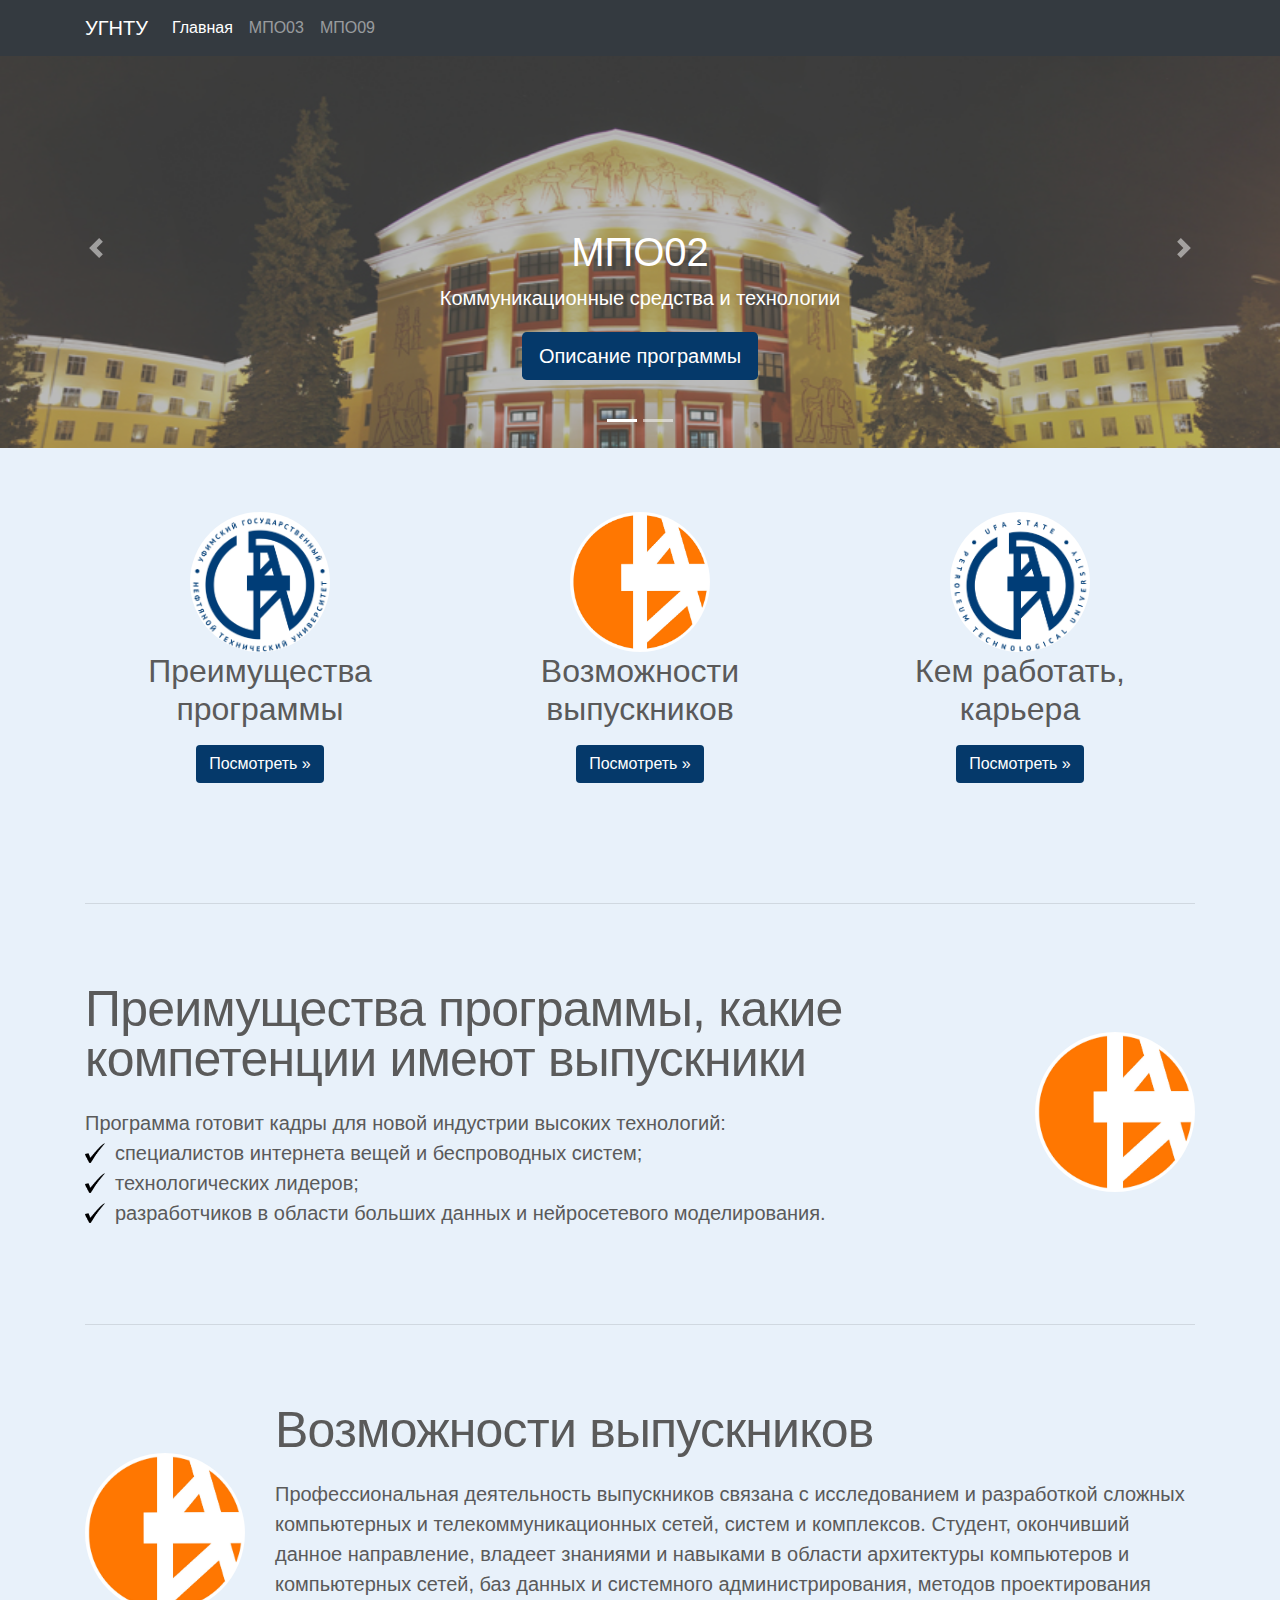
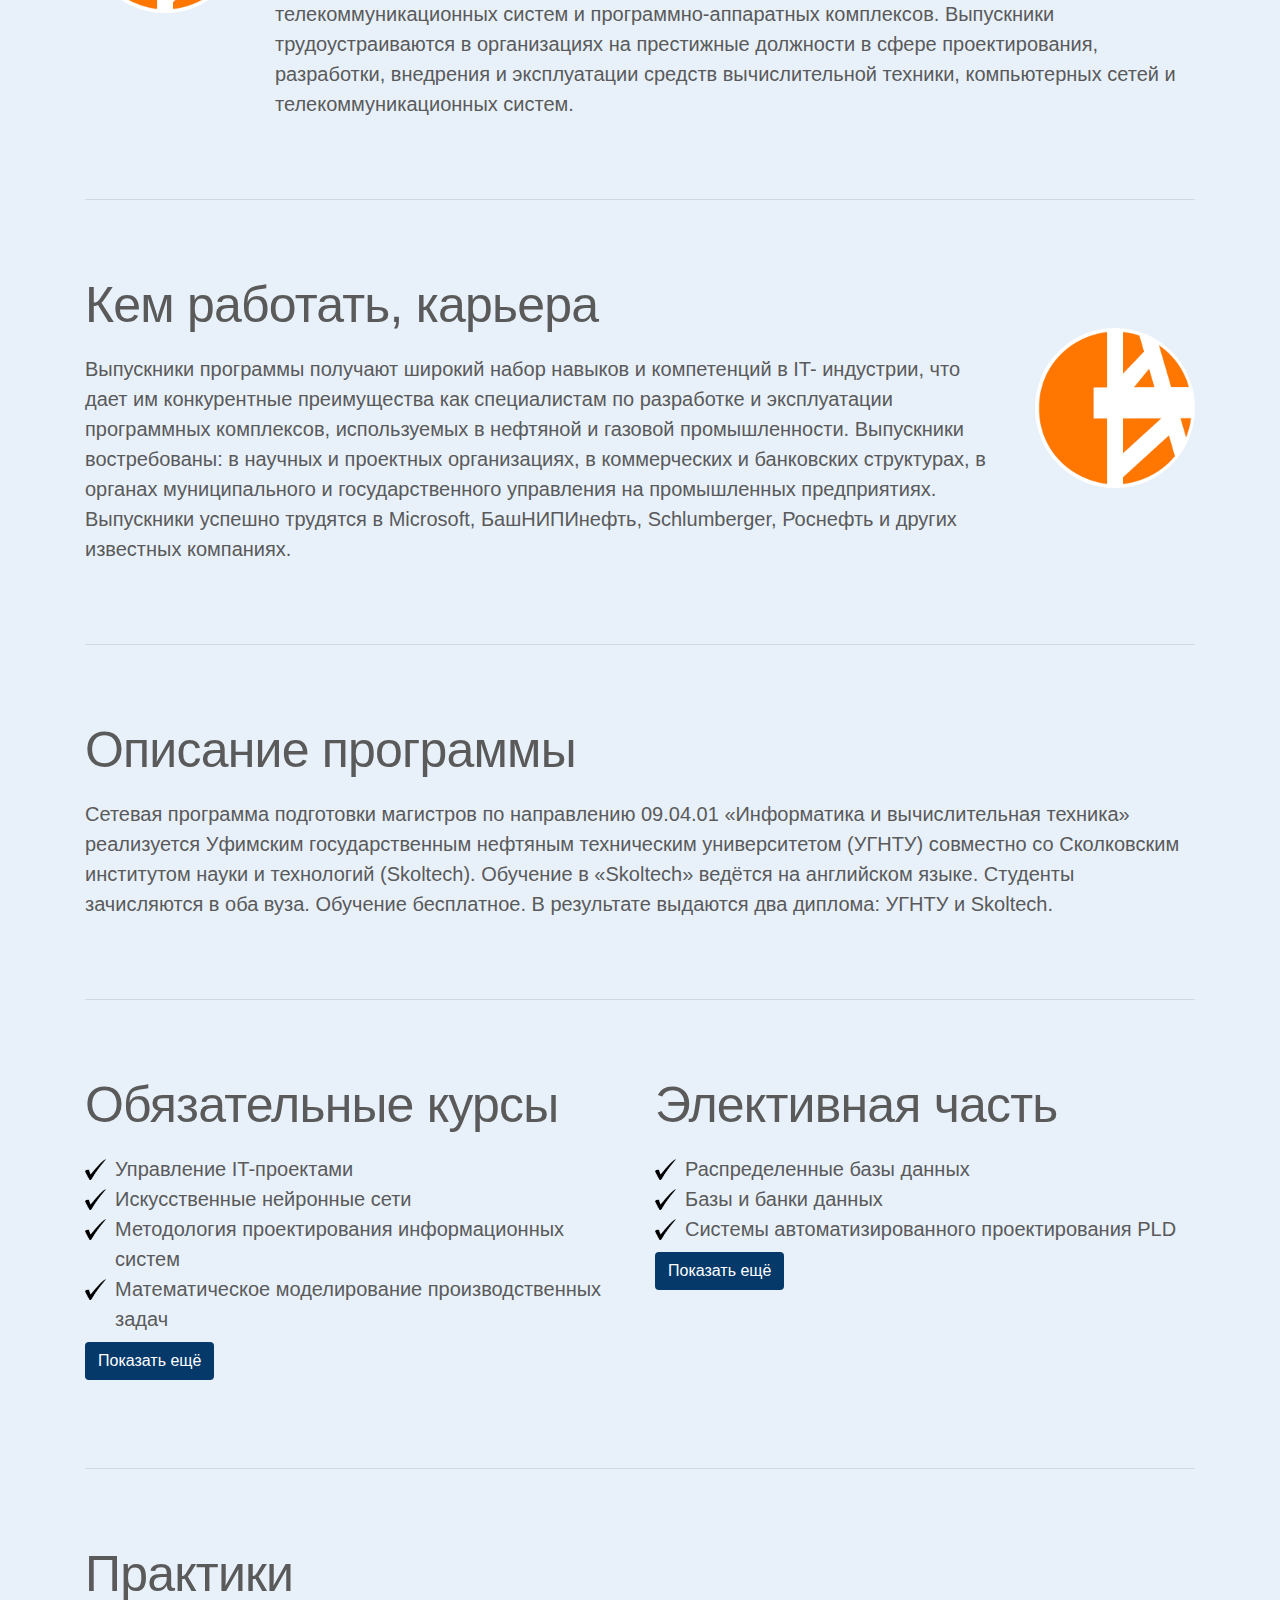
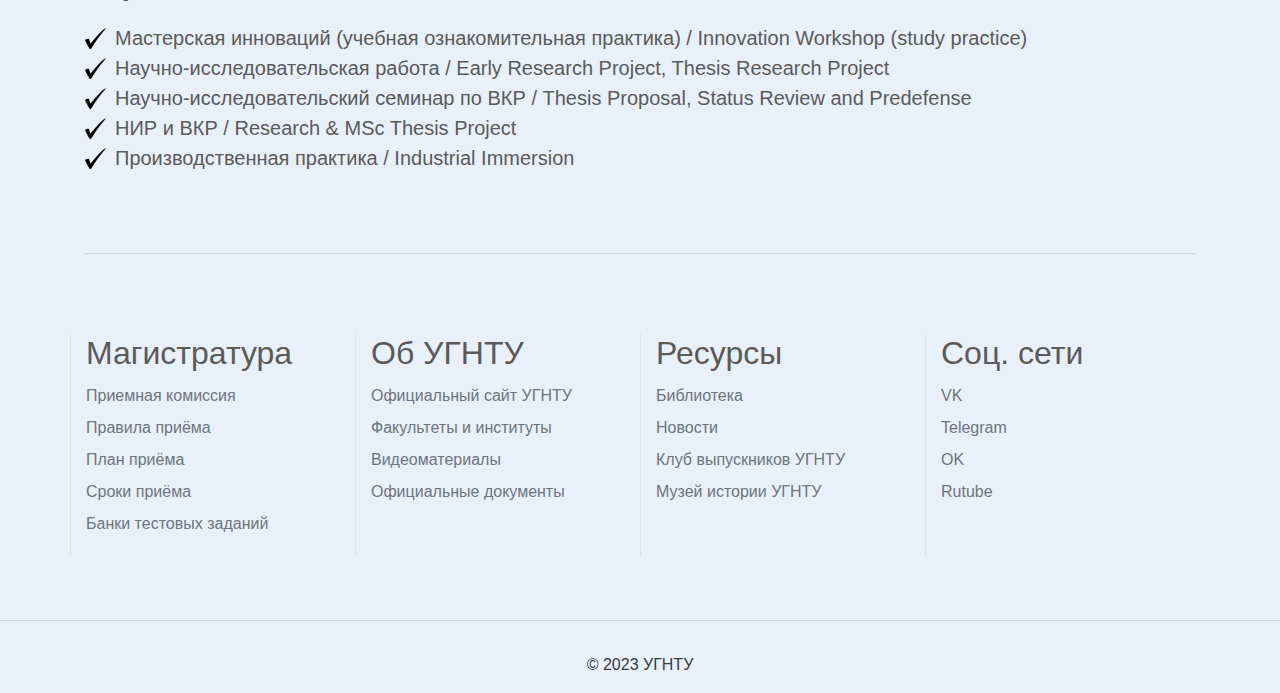
<file: MPO02.html>
<!doctype html>
<html lang="en">
  <head>
    <meta charset="utf-8">
    <meta name="viewport" content="width=device-width, initial-scale=1, shrink-to-fit=no">
    <meta name="description" content="">
    <meta name="author" content="">
    <link rel="icon" href="/docs/4.0/assets/img/favicons/favicon.ico">

    <title>МПО02</title>

    <!-- Bootstrap core CSS -->
    <link href="styles/bootstrap.min.css" rel="stylesheet">

    <!-- Custom styles for this template -->
    <link href="styles/style.css" rel="stylesheet">
  </head>
  <body>

    <header>
      <nav class="navbar navbar-expand-md navbar-dark fixed-top bg-dark">
        <div class="container">
        <a class="navbar-brand" href="https://rusoil.net/">УГНТУ</a>
        <button class="navbar-toggler" type="button" data-toggle="collapse" data-target="#navbarCollapse" aria-controls="navbarCollapse" aria-expanded="false" aria-label="Toggle navigation">
          <span class="navbar-toggler-icon"></span>
        </button>
        <div class="collapse navbar-collapse" id="navbarCollapse">
          <ul class="navbar-nav mr-auto">
            <li class="nav-item active">
              <a class="nav-link" href="https://old.rusoil.net/page/razrabotka-i-sovershenstvovanie-programmnyh-modeley-iskusstvennogo-intellekta-mpo09">Главная <span class="sr-only">(current)</span></a>
            </li>
            <li class="nav-item">
              <a class="nav-link" href="MPO03.html">МПО03</a>
            </li>
            <li class="nav-item">
              <a class="nav-link" href="MPO09.html">МПО09</a>
            </li>
          </ul>
        </div>
        </div>
      </nav>
    </header>

    <main role="main">
      <div id="myCarousel" class="carousel slide" data-ride="carousel">
        <ol class="carousel-indicators">
          <li data-target="#myCarousel" data-slide-to="0" class="active"></li>
          <li data-target="#myCarousel" data-slide-to="1"></li> 
        </ol>
        <div class="carousel-inner">
          <div class="carousel-item active">
            <img class="first-slide" src="assets/images/usptu.jpg" alt="First slide">
            <div class="container">
              <div class="carousel-caption">
                <h1>МПО02</h1>
                <p>Коммуникационные средства и технологии</p>
                <button id="btn4" class="btn btn-lg btn-main" href="#" role="button">Описание программы</button>
              </div>
            </div>
          </div>
          <div class="carousel-item">
            <img class="second-slide" src="assets/images/slide2.jpg" alt="Second slide">
            <div class="container">
              <div class="carousel-caption">
                <h1>Учебный план МПО02</h1>
                <p>Обязательные курсы, элективная часть и практики</p>
                <button id="btn5" class="btn btn-lg btn-main" href="#" role="button">Посмотреть учебный план</button>
              </div>
            </div>
          </div>
        </div>
        <a class="carousel-control-prev" href="#myCarousel" role="button" data-slide="prev">
          <span class="carousel-control-prev-icon" aria-hidden="true"></span>
          <span class="sr-only">Previous</span>
        </a>
        <a class="carousel-control-next" href="#myCarousel" role="button" data-slide="next">
          <span class="carousel-control-next-icon" aria-hidden="true"></span>
          <span class="sr-only">Next</span>
        </a>
      </div>

      <div class="container marketing">
        <div class="row">
          <div class="col-lg-4">
            <img class="rounded-circle" src="assets/images/logoru.png" alt="logo" width="140" height="140">
            <h2>Преимущества программы
             </h2>
            <p><button id="btn1" class="btn btn-main mt-2" href="#" role="button">Посмотреть &raquo;</button></p>
          </div>
          <div class="col-lg-4">
            <img class="rounded-circle" src="assets/images/logo.jpg" alt="logo" width="140" height="140">
            <h2>Возможности выпускников</h2>
            <button id="btn2" class="btn btn-main mt-2" href="#" role="button">Посмотреть &raquo;</button>
          </div>
          <div class="col-lg-4">
            <img class="rounded-circle" src="assets/images/logoen.png" alt="logo" width="140" height="140">
            <h2>Кем работать, <br>карьера
            </h2>
            <button id="btn3" class="btn btn-main mt-2" href="#" role="button">Посмотреть &raquo;</button>
          </div>
        </div>

        <hr class="featurette-divider">

        <div id="first-block" class="row featurette">
          <div class="col-md-10">
            <h2 class="featurette-heading">Преимущества программы, какие
              компетенции
              имеют
              выпускники 
              <span class="text-muted"></span></h2>
            <p class="lead">Программа готовит кадры для новой индустрии высоких технологий:
              <li class="list-item2"><p class="lead"> специалистов интернета вещей и беспроводных систем;</p></li>
              <li class="list-item2"><p class="lead">технологических лидеров;</p></li>
              <li class="list-item2"><p class="lead">разработчиков в области больших данных и нейросетевого моделирования.</p></li></p>
          </div>
          <div class="col-md-2">
            <img class="img-fluid rounded-circle mx-auto my-5" src="assets/images/logo.jpg" alt="logo">
          </div>
        </div>

        <hr class="featurette-divider">

        <div id="second-block" class="row featurette">
          <div class="col-md-10 order-md-2">
            <h2 class="featurette-heading">Возможности
              выпускников <span class="text-muted"></span></h2>
            <p class="lead">Профессиональная деятельность выпускников связана с исследованием и разработкой
              сложных компьютерных и телекоммуникационных сетей, систем и комплексов.
              Студент, окончивший данное направление, владеет знаниями и навыками в области
              архитектуры компьютеров и компьютерных сетей, баз данных и системного
              администрирования, методов проектирования телекоммуникационных систем и
              программно-аппаратных комплексов. Выпускники трудоустраиваются в организациях
              на престижные должности в сфере проектирования, разработки, внедрения и
              эксплуатации средств вычислительной техники, компьютерных сетей и
              телекоммуникационных систем.</p>
          </div>
          <div class="col-md-2 order-md-1">
            <img class="img-fluid rounded-circle mx-auto my-5" src="assets/images/logo.jpg" alt="logo">
          </div>
        </div>

        <hr class="featurette-divider">

        <div id="third-block" class="row featurette">
          <div class="col-md-10">
            <h2 class="featurette-heading">Кем работать, карьера
               <span class="text-muted"></span></h2>
            <p class="lead">Выпускники программы получают широкий набор навыков и компетенций в IT-
              индустрии, что дает им конкурентные преимущества как специалистам по разработке
              и эксплуатации программных комплексов, используемых в нефтяной и газовой
              промышленности.
              Выпускники востребованы: в научных и проектных организациях, в коммерческих и
              банковских структурах, в органах муниципального и государственного управления на
              промышленных предприятиях.
              Выпускники успешно трудятся в Microsoft, БашНИПИнефть, Schlumberger, Роснефть
              и других известных компаниях.</p>
          </div>
          <div class="col-md-2">
            <img class="img-fluid rounded-circle mx-auto my-5" src="assets/images/logo.jpg" alt="logo">
          </div>
        </div>

        <hr class="featurette-divider">

        <div id="forth-block" class="row featurette">
          <div class="col-md-12">
            <h2 class="featurette-heading">Описание программы
               <span class="text-muted"></span></h2>
            <p class="lead">Сетевая программа подготовки магистров по направлению 09.04.01 «Информатика и
              вычислительная техника» реализуется Уфимским государственным нефтяным
              техническим университетом (УГНТУ) совместно со Сколковским институтом науки и
              технологий (Skoltech).
              Обучение в «Skoltech» ведётся на английском языке. Студенты зачисляются в оба
              вуза. Обучение бесплатное. В результате выдаются два диплома: УГНТУ и Skoltech.</p>
          </div>
        </div>

        <hr class="featurette-divider">

        <div id="fifth-block" class="row featurette">
          <div class="col-md-6 mb-md-0 mb-3">
            <h2 class="featurette-heading">Обязательные курсы
               <span class="text-muted"></span></h2>
                <ul class="lead list">
                  <li class="list-item">Управление IT-проектами</li> 
                  <li class="list-item">Искусственные нейронные сети</li> 
                  <li class="list-item">Методология проектирования информационных систем</li> 
                  <li class="list-item">Математическое моделирование производственных задач</li> 
                </ul>
                <button class="btnList1 mb-2 mt-2 btn btn-main">Показать ещё</button>
                  <ul class="lead list1">
                    <li class="list-item">Автоматизированные системы обработки информации</li> 
                    <li class="list-item">Комплексное обеспечение информационной безопасности
                      автоматизированных систем</li> 
                    <li class="list-item">Иностранный язык делового и профессионального общения</li> 
                    <li class="list-item">Коммуникативные технологии межкультурного взаимодействия и
                      саморазвитие</li> 
                    <li class="list-item">Введение в интернет вещей</li> 
                    <li class="list-item">Введение в системы беспроводной связи</li> 
                    <li class="list-item">Цифровая обработка сигналов</li> 
                    <li class="list-item">Машинное обучение</li> 
                    <li class="list-item">Теория информации и теория кодирования</li> 
                    <li class="list-item">Введение в анализ данных</li> 
                    <li class="list-item">Основы программной инженерии</li> 
                    <li class="list-item">Введение в технологию блокчейн</li> 
                    <li class="list-item">Современные системы беспроводной связи</li> 
                    <li class="list-item">Курсы из модуля «Инновации и предпринимательство»</li> 
                    <li class="list-item">Курсы по выбору из каталога курсов</li> 
                  </ul>
                  <button class="btnList3 mb-2 mt-2 btn btn-main">Скрыть</button>
              </div>
              <div class="col-md-6">
              <h2 class="featurette-heading">Элективная часть
                <span class="text-muted"></span></h2>
                <ul class="lead list"> 
                  <li class="list-item">Распределенные базы данных</li>
                  <li class="list-item">Базы и банки данных</li>
                  <li class="list-item">Системы автоматизированного проектирования PLD</li>
                </ul>
                <button class="btnList2 mb-2 mt-2 btn btn-main">Показать ещё</button>
                <ul class="lead list2">
                  <li class="list-item">Корпоративные геоинформационные системы</li>
                  <li class="list-item">Курсы по выбору из каталога курсов</li>
                  <li class="list-item">Факультатив ISP</li>
                  <li class="list-item">Английский язык для диссертации</li>
                  <li class="list-item">Русский язык как иностранный</li>
                  <li class="list-item">Профилированный иностранный язык</li>
                </ul>
                <button class="btnList4 mb-2 mt-2 btn btn-main">Скрыть</button>
               
              </div>
          </div>
        <hr class="featurette-divider">
        
        <div id="sixth-block" class="row featurette">
          <div class="col-md-12">
            <h2 class="featurette-heading">Практики
              <span class="text-muted"></span></h2>
              <ul class="lead list">
                <li class="list-item">Мастерская инноваций (учебная ознакомительная практика) / Innovation Workshop (study practice)</li> 
                <li class="list-item">Научно-исследовательская работа / Early Research Project, Thesis Research Project</li> 
                <li class="list-item">Научно-исследовательский семинар по ВКР / Thesis Proposal, Status Review and Predefense</li> 
                <li class="list-item">НИР и ВКР / Research &amp; MSc Thesis Project</li> 
                <li class="list-item">Производственная практика / Industrial Immersion</li> 
              </ul>
          </div>
        </div>

        <hr class="featurette-divider">
        <!-- /END THE FEATURETTES -->
      </div><!-- /.container -->

      <footer class="footer-02">
        <div class="container footer-block">
          <div class="row">
          <div class="col-md-3 mb-md-0 mb-4 border-left">
          <h2 class="footer-heading">Магистратура</h2>
          <ul class="list-unstyled">
            <li><a href="http://www.pk.rusoil.net" class="py-1 d-block text-secondary">Приемная комиссия</a></li>
            <li><a href="http://www.pk.rusoil.net/page/pravila-priema-na-programmy-magistratury" class="py-1 d-block text-secondary">Правила приёма</a></li>
            <li><a href="http://www.pk.rusoil.net/page/plan-priema-na-programmy-magistratury" class="py-1 d-block text-secondary">План приёма</a></li>
            <li><a href="http://www.pk.rusoil.net/page/informaciya-o-srokah-provedeniya-priema-1" class="py-1 d-block text-secondary">Сроки приёма</a></li>
            <li><a href="http://www.pk.rusoil.net/page/banki-testovyh-zadaniy-magistratury" class="py-1 d-block text-secondary">Банки тестовых заданий</a></li>
          </ul>
        </div>
        <div class="col-md-3 mb-md-0 mb-4 border-left">
          <h2 class="footer-heading">Об УГНТУ</h2>
          <ul class="list-unstyled">
            <li><a href="http://rusoil.net/" class="py-1 d-block text-secondary">Официальный сайт УГНТУ</a></li>
            <li><a href="http://www.pk.rusoil.net/page/fakultety-i-instituty" class="py-1 d-block text-secondary">Факультеты и институты</a></li>
            <li><a href="http://www.pk.rusoil.net/page/socialnyy-blok" class="py-1 d-block text-secondary">Видеоматериалы</a></li>
            <li><a href="http://www.pk.rusoil.net/page/oficialnye-dokumenty" class="py-1 d-block text-secondary">Официальные документы</a></li>
          </ul>
        </div>
        <div class="col-md-3 mb-md-0 mb-4 border-left">
          <h2 class="footer-heading">Ресурсы</h2>
          <ul class="list-unstyled">
            <li><a href="http://bibl.rusoil.net/jirbis2/" class="py-1 d-block text-secondary">Библиотека</a></li>
            <li><a href="http://www.pk.rusoil.net/news" class="py-1 d-block text-secondary">Новости</a></li>
            <li><a href="http://vipusk.rusoil.net" class="py-1 d-block text-secondary">Клуб выпускников УГНТУ</a></li>
            <li><a href="http://museum.rusoil.net" class="py-1 d-block text-secondary">Музей истории УГНТУ</a></li>
          </ul>
        </div>
        <div class="col-md-3 mb-md-0 mb-4 border-left">
          <h2 class="footer-heading">Соц. сети</h2>
          <ul class="list-unstyled">
            <li><a href="https://vk.com/ruoil" class="py-1 d-block text-secondary">VK</a></li>
            <li><a href="https://t.me/usptu_official" class="py-1 d-block text-secondary">Telegram</a></li>
            <li><a href="https://ok.ru/group/62740322451619" class="py-1 d-block text-secondary">OK</a></li>
            <li><a href="https://rutube.ru/channel/24777802/" class="py-1 d-block text-secondary">Rutube</a></li>
          </ul>
        </div>
        </div>
        </div>
        </div>
      </div>
      <hr>
      <div class="footer-bottom text-center p-3" style="color: #05396a;">
        <a class="text-dark" href="http://www.pk.rusoil.net/page/perechen-programm-magistratury/">© 2023 УГНТУ</a>
      </div>
    </footer>
    </main>

    <!-- Bootstrap core JavaScript
    ================================================== -->
    <!-- Placed at the end of the document so the pages load faster -->
    <script src="https://code.jquery.com/jquery-3.2.1.slim.min.js" integrity="sha384-KJ3o2DKtIkvYIK3UENzmM7KCkRr/rE9/Qpg6aAZGJwFDMVNA/GpGFF93hXpG5KkN" crossorigin="anonymous"></script>
    <script src="https://cdnjs.cloudflare.com/ajax/libs/jquery/3.3.1/jquery.min.js"></script>
    <script src="js/popper.min.js"></script>
    <script src="js/script.js"></script>
    <script src="js/bootstrap.min.js"></script>
  </body>
</html>
</file>
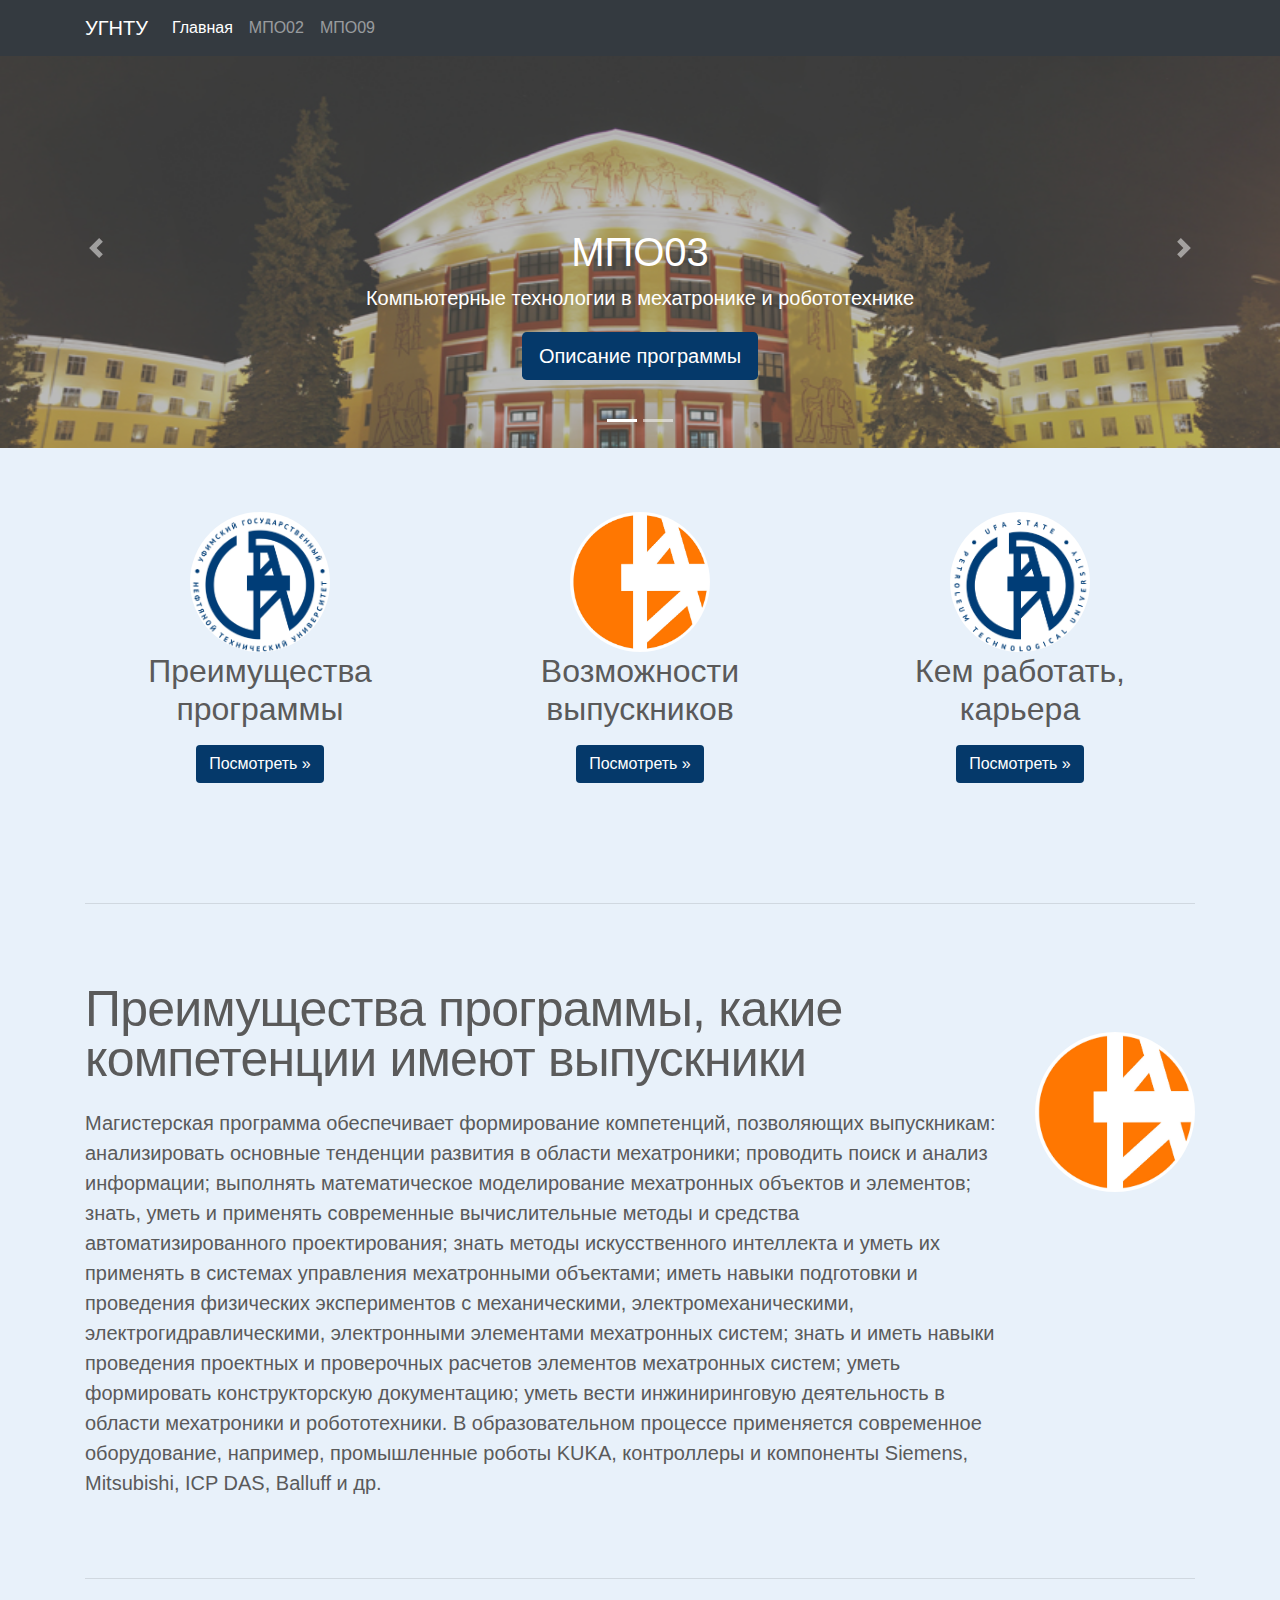
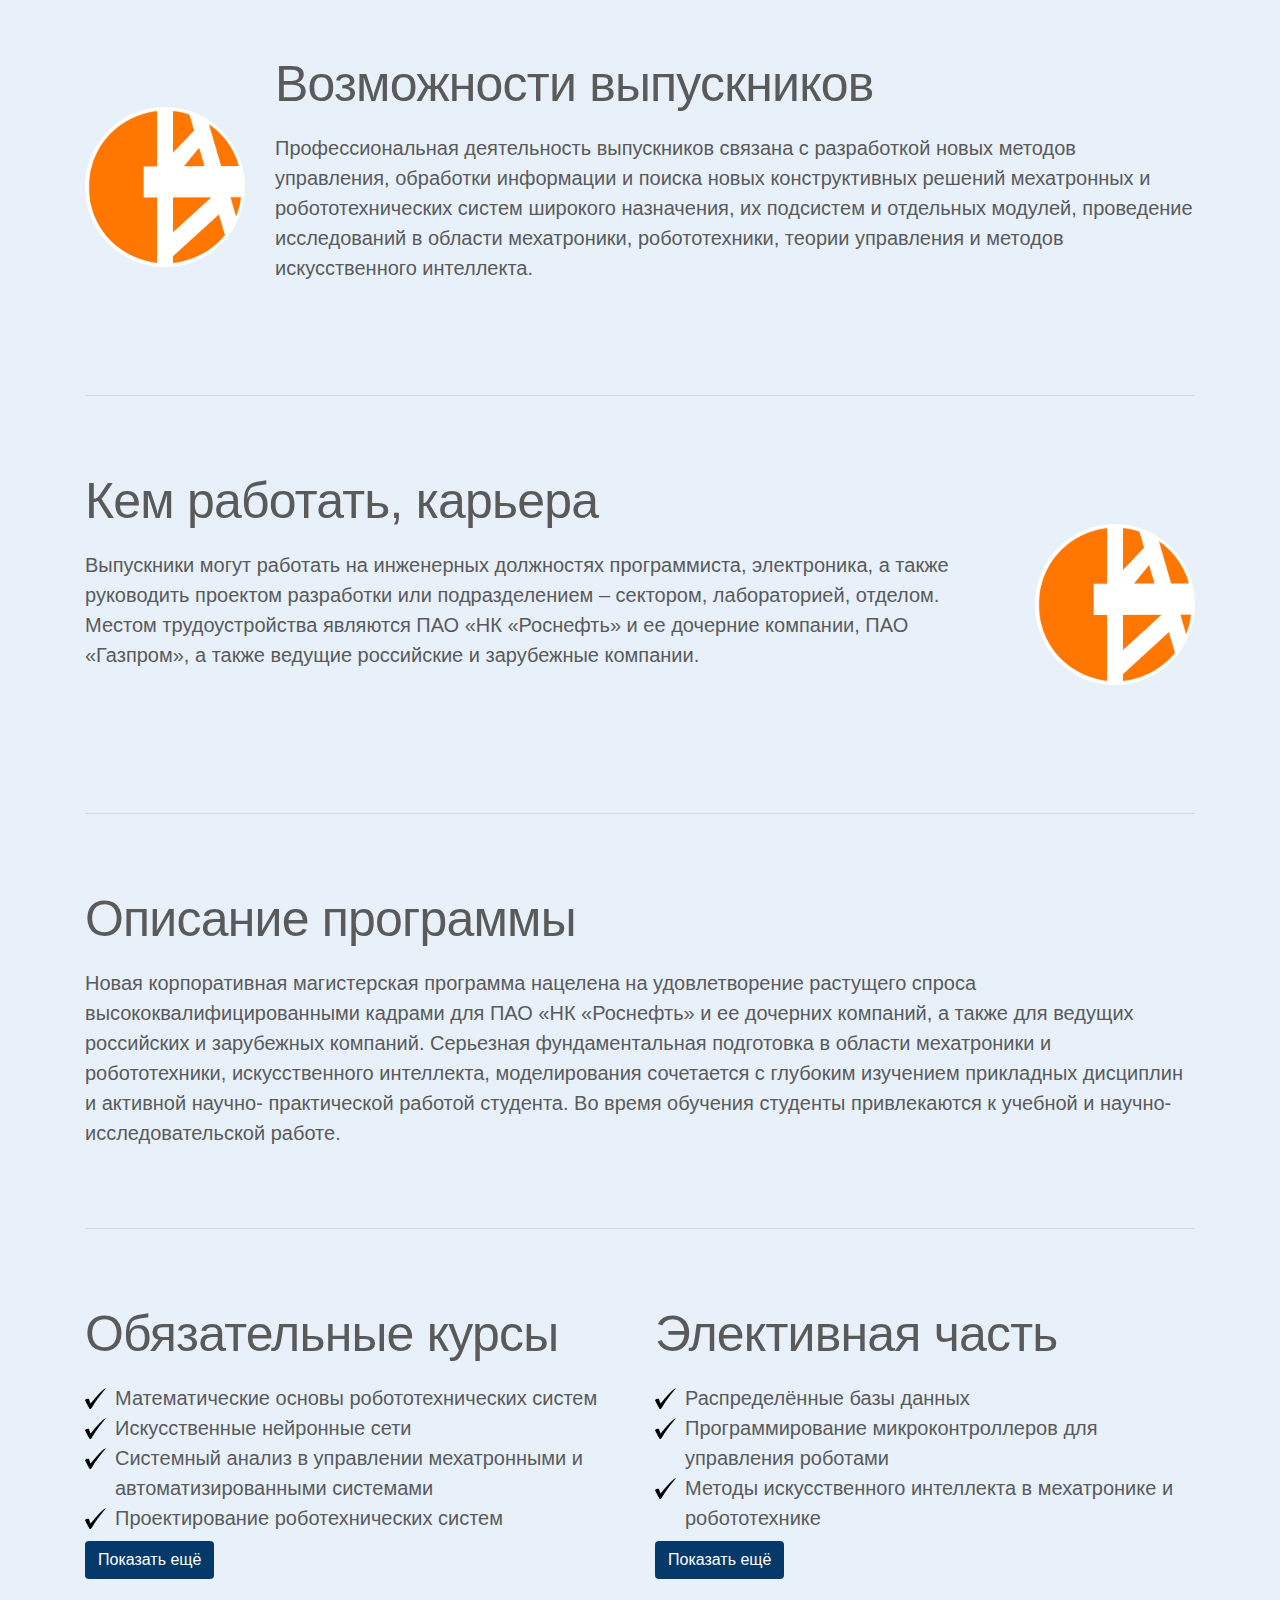
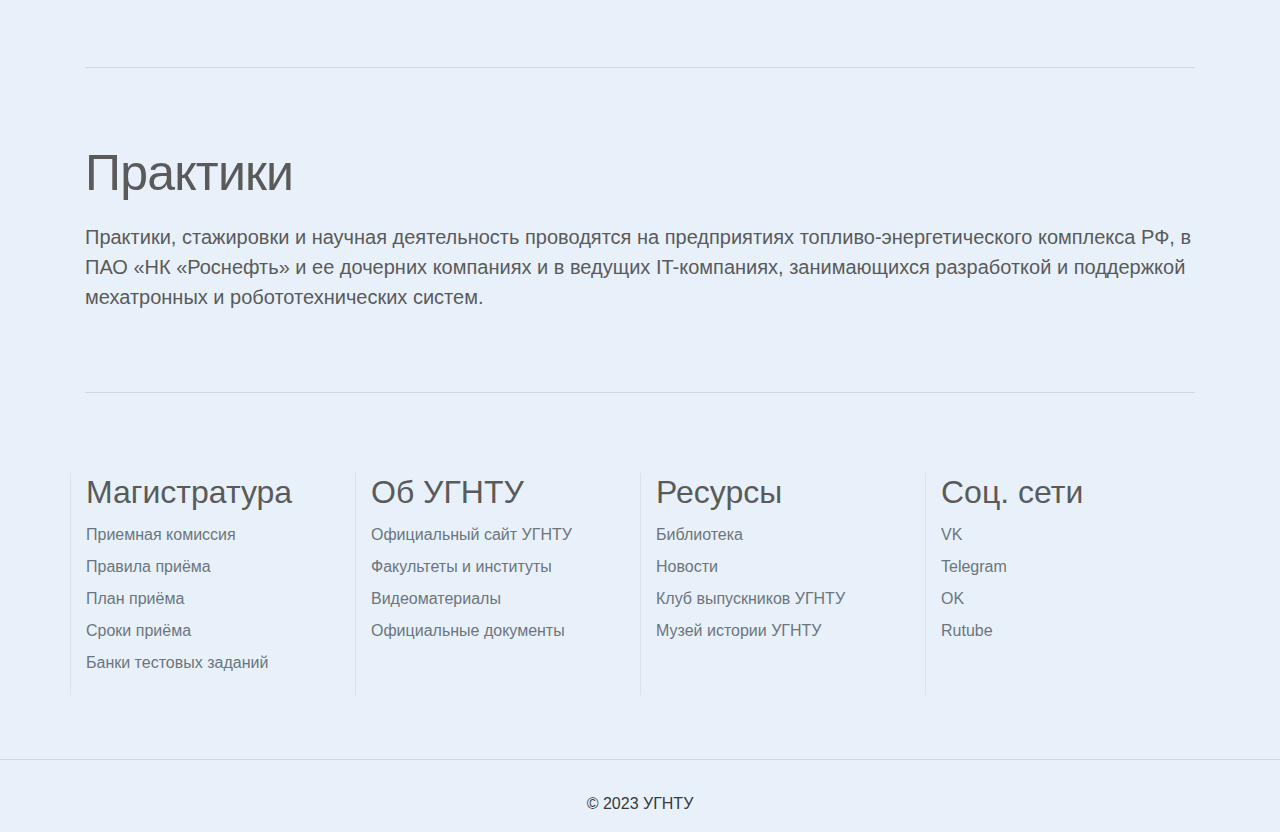
<file: MPO03.html>
<!doctype html>
<html lang="en">
  <head>
    <meta charset="utf-8">
    <meta name="viewport" content="width=device-width, initial-scale=1, shrink-to-fit=no">
    <meta name="description" content="">
    <meta name="author" content="">
    <link rel="icon" href="/docs/4.0/assets/img/favicons/favicon.ico">

    <title>МПО03</title>

    <!-- Bootstrap core CSS -->
    <link href="styles/bootstrap.min.css" rel="stylesheet">

    <!-- Custom styles for this template -->
    <link href="styles/style.css" rel="stylesheet">
  </head>
  <body>

    <header>
      <nav class="navbar navbar-expand-md navbar-dark fixed-top bg-dark">
        <div class="container">
        <a class="navbar-brand" href="https://rusoil.net/">УГНТУ</a>
        <button class="navbar-toggler" type="button" data-toggle="collapse" data-target="#navbarCollapse" aria-controls="navbarCollapse" aria-expanded="false" aria-label="Toggle navigation">
          <span class="navbar-toggler-icon"></span>
        </button>
        <div class="collapse navbar-collapse" id="navbarCollapse">
          <ul class="navbar-nav mr-auto">
            <li class="nav-item active">
              <a class="nav-link" href="https://old.rusoil.net/page/razrabotka-i-sovershenstvovanie-programmnyh-modeley-iskusstvennogo-intellekta-mpo09">Главная <span class="sr-only">(current)</span></a>
            </li>
            <li class="nav-item">
              <a class="nav-link" href="MPO02.html">МПО02</a>
            </li>
            <li class="nav-item">
              <a class="nav-link" href="MPO09.html">МПО09</a>
            </li>
          </ul>
        </div>
        </div>
      </nav>
    </header>

    <main role="main">
      <div id="myCarousel" class="carousel slide" data-ride="carousel">
        <ol class="carousel-indicators">
          <li data-target="#myCarousel" data-slide-to="0" class="active"></li>
          <li data-target="#myCarousel" data-slide-to="1"></li> 
        </ol>
        <div class="carousel-inner">
          <div class="carousel-item active">
            <img class="first-slide" src="assets/images/usptu.jpg" alt="First slide">
            <div class="container">
              <div class="carousel-caption">
                <h1>МПО03</h1>
                <p>Компьютерные технологии в мехатронике и робототехнике</p>
                <button id="btn4" class="btn btn-lg btn-main" href="#" role="button">Описание программы</button>
              </div>
            </div>
          </div>
          <div class="carousel-item">
            <img class="second-slide" src="assets/images/slide2.jpg" alt="Second slide">
            <div class="container">
              <div class="carousel-caption">
                <h1>Учебный план МПО03</h1>
                <p>Обязательные курсы, элективная часть и практики</p>
                <button id="btn5" class="btn btn-lg btn-main" href="#" role="button">Посмотреть учебный план</button>
              </div>
            </div>
          </div>
        </div>
        <a class="carousel-control-prev" href="#myCarousel" role="button" data-slide="prev">
          <span class="carousel-control-prev-icon" aria-hidden="true"></span>
          <span class="sr-only">Previous</span>
        </a>
        <a class="carousel-control-next" href="#myCarousel" role="button" data-slide="next">
          <span class="carousel-control-next-icon" aria-hidden="true"></span>
          <span class="sr-only">Next</span>
        </a>
      </div>

      <div class="container marketing">
        <div class="row">
          <div class="col-lg-4">
            <img class="rounded-circle" src="assets/images/logoru.png" alt="logo" width="140" height="140">
            <h2>Преимущества программы
             </h2>
            <p><button id="btn1" class="btn btn-main mt-2" href="#" role="button">Посмотреть &raquo;</button></p>
          </div>
          <div class="col-lg-4">
            <img class="rounded-circle" src="assets/images/logo.jpg" alt="logo" width="140" height="140">
            <h2>Возможности выпускников</h2>
            <button id="btn2" class="btn btn-main mt-2" href="#" role="button">Посмотреть &raquo;</button>
          </div>
          <div class="col-lg-4">
            <img class="rounded-circle" src="assets/images/logoen.png" alt="logo" width="140" height="140">
            <h2>Кем работать, <br>карьера
            </h2>
            <button id="btn3" class="btn btn-main mt-2" href="#" role="button">Посмотреть &raquo;</button>
          </div>
        </div>

        <hr class="featurette-divider">

        <div id="first-block" class="row featurette">
          <div class="col-md-10">
            <h2 class="featurette-heading">Преимущества программы, какие
              компетенции
              имеют
              выпускники 
              <span class="text-muted"></span></h2>
            <p class="lead">Магистерская программа обеспечивает формирование компетенций, позволяющих
              выпускникам: анализировать основные тенденции развития в области
              мехатроники; проводить поиск и анализ информации; выполнять математическое
              моделирование мехатронных объектов и элементов; знать, уметь и применять
              современные вычислительные методы и средства автоматизированного
              проектирования; знать методы искусственного интеллекта и уметь их применять в
              системах управления мехатронными объектами; иметь навыки подготовки и
              проведения физических экспериментов с механическими, электромеханическими,
              электрогидравлическими, электронными элементами мехатронных систем; знать и
              иметь навыки проведения проектных и проверочных расчетов элементов
              мехатронных систем; уметь формировать конструкторскую документацию; уметь
              вести инжиниринговую деятельность в области мехатроники и робототехники. В
              образовательном процессе применяется современное оборудование, например,
              промышленные роботы KUKA, контроллеры и компоненты Siemens, Mitsubishi,
              ICP DAS, Balluff и др.</p>
          </div>
          <div class="col-md-2">
            <img class="img-fluid rounded-circle mx-auto my-5" src="assets/images/logo.jpg" alt="logo">
          </div>
        </div>

        <hr class="featurette-divider">

        <div id="second-block" class="row featurette">
          <div class="col-md-10 order-md-2">
            <h2 class="featurette-heading">Возможности
              выпускников <span class="text-muted"></span></h2>
            <p class="lead">Профессиональная деятельность выпускников связана с разработкой новых
              методов управления, обработки информации и поиска новых конструктивных
              решений мехатронных и робототехнических систем широкого назначения, их
              подсистем и отдельных модулей, проведение исследований в области
              мехатроники, робототехники, теории управления и методов искусственного
              интеллекта.</p>
          </div>
          <div class="col-md-2 order-md-1">
            <img class="img-fluid rounded-circle mx-auto my-5" src="assets/images/logo.jpg" alt="logo">
          </div>
        </div>

        <hr class="featurette-divider">

        <div id="third-block" class="row featurette">
          <div class="col-md-10">
            <h2 class="featurette-heading">Кем работать, карьера
               <span class="text-muted"></span></h2>
            <p class="lead">Выпускники могут работать на инженерных должностях программиста,
              электроника, а также руководить проектом разработки или подразделением –
              сектором, лабораторией, отделом. Местом трудоустройства являются ПАО «НК
              «Роснефть» и ее дочерние компании, ПАО «Газпром», а также ведущие российские и зарубежные
              компании.</p>
          </div>
          <div class="col-md-2">
            <img class="img-fluid rounded-circle mx-auto my-5" src="assets/images/logo.jpg" alt="logo">
          </div>
        </div>

        <hr class="featurette-divider">

        <div id="forth-block" class="row featurette">
          <div class="col-md-12">
            <h2 class="featurette-heading">Описание программы
               <span class="text-muted"></span></h2>
            <p class="lead">Новая корпоративная магистерская программа нацелена на удовлетворение
              растущего спроса высококвалифицированными кадрами для ПАО «НК
              «Роснефть» и ее дочерних компаний, а также для ведущих российских и
              зарубежных компаний. Серьезная фундаментальная подготовка в области
              мехатроники и робототехники, искусственного интеллекта, моделирования
              сочетается с глубоким изучением прикладных дисциплин и активной научно-
              практической работой студента. Во время обучения студенты привлекаются к
              учебной и научно-исследовательской работе.</p>
          </div>
        </div>

        <hr class="featurette-divider">

        <div id="fifth-block" class="row featurette">
          <div class="col-md-6 mb-md-0 mb-3">
            <h2 class="featurette-heading">Обязательные курсы
               <span class="text-muted"></span></h2>
                <ul class="lead list">
                  <li class="list-item">Математические основы робототехнических систем</li> 
                  <li class="list-item">Искусственные нейронные сети</li> 
                  <li class="list-item">Системный анализ в управлении мехатронными и автоматизированными
                    системами</li> 
                  <li class="list-item">Проектирование роботехнических систем</li> 
                </ul>
                <button class="btnList1 mb-2 mt-2 btn btn-main">Показать ещё</button>
                  <ul class="lead list1">
                    <li class="list-item">Основы мехатроники и робототехники</li> 
                    <li class="list-item">Микропроцессорная техника в робототехнике и мехатронике</li> 
                    <li class="list-item">Элементная база мехатроники и робототехники</li> 
                    <li class="list-item">Машинное обучение</li> 
                    <li class="list-item">Разработка проектной и конструкторской документации мехатронных и
                      робототехнических систем</li> 
                    <li class="list-item">Теоретические основы научной деятельности в робототехнике</li> 
                    <li class="list-item">САПР в мехатронике</li> 
                    <li class="list-item">Проектирование сложных пользовательских интерфейсов (UX-, UI-дизайн)</li> 
                    <li class="list-item">Детали мехатронных модулей и их конструирование</li> 
                    <li class="list-item">Конструирование мехатронных модулей</li> 
                    <li class="list-item">Электронные устройства мехатронных и робототехнических систем</li> 
                  </ul>
                  <button class="btnList3 mb-2 mt-2 btn btn-main">Скрыть</button>
              </div>
              <div class="col-md-6">
              <h2 class="featurette-heading">Элективная часть
                <span class="text-muted"></span></h2>
                <ul class="lead list"> 
                  <li class="list-item">Распределённые базы данных</li>
                  <li class="list-item">Программирование микроконтроллеров для управления роботами</li>
                  <li class="list-item">Методы искусственного интеллекта в мехатронике и робототехнике</li>
                </ul>
                <button class="btnList2 mb-2 mt-2 btn btn-main">Показать ещё</button>
                <ul class="lead list2">
                  <li class="list-item">Базы и банки данных</li>
                  <li class="list-item">Управление робототехническими системами</li>
                  <li class="list-item">Техническое зрение в робототехнике</li>
                  <li class="list-item">Цифровая обработка изображений</li>
                  <li class="list-item">Системы поддержки принятия решений</li>
                </ul>
                <button class="btnList4 mb-2 mt-2 btn btn-main">Скрыть</button>
               
              </div>
          </div>
        <hr class="featurette-divider">
        <div id="sixth-block" class="row featurette">
          <div class="col-md-12">
            <h2 class="featurette-heading">Практики
               <span class="text-muted"></span></h2>
            <p class="lead">Практики, стажировки и научная деятельность проводятся на предприятиях
              топливо-энергетического комплекса РФ, в ПАО «НК «Роснефть» и ее дочерних
              компаниях и в ведущих IT-компаниях, занимающихся разработкой и поддержкой
              мехатронных и робототехнических систем.</p>
          </div>
        </div>

        <hr class="featurette-divider">
        <!-- /END THE FEATURETTES -->
      </div><!-- /.container -->

      <footer class="footer-02">
        <div class="container footer-block">
          <div class="row">
          <div class="col-md-3 mb-md-0 mb-4 border-left">
          <h2 class="footer-heading">Магистратура</h2>
          <ul class="list-unstyled">
            <li><a href="http://www.pk.rusoil.net" class="py-1 d-block text-secondary">Приемная комиссия</a></li>
            <li><a href="http://www.pk.rusoil.net/page/pravila-priema-na-programmy-magistratury" class="py-1 d-block text-secondary">Правила приёма</a></li>
            <li><a href="http://www.pk.rusoil.net/page/plan-priema-na-programmy-magistratury" class="py-1 d-block text-secondary">План приёма</a></li>
            <li><a href="http://www.pk.rusoil.net/page/informaciya-o-srokah-provedeniya-priema-1" class="py-1 d-block text-secondary">Сроки приёма</a></li>
            <li><a href="http://www.pk.rusoil.net/page/banki-testovyh-zadaniy-magistratury" class="py-1 d-block text-secondary">Банки тестовых заданий</a></li>
          </ul>
        </div>
        <div class="col-md-3 mb-md-0 mb-4 border-left">
          <h2 class="footer-heading">Об УГНТУ</h2>
          <ul class="list-unstyled">
            <li><a href="http://rusoil.net/" class="py-1 d-block text-secondary">Официальный сайт УГНТУ</a></li>
            <li><a href="http://www.pk.rusoil.net/page/fakultety-i-instituty" class="py-1 d-block text-secondary">Факультеты и институты</a></li>
            <li><a href="http://www.pk.rusoil.net/page/socialnyy-blok" class="py-1 d-block text-secondary">Видеоматериалы</a></li>
            <li><a href="http://www.pk.rusoil.net/page/oficialnye-dokumenty" class="py-1 d-block text-secondary">Официальные документы</a></li>
          </ul>
        </div>
        <div class="col-md-3 mb-md-0 mb-4 border-left">
          <h2 class="footer-heading">Ресурсы</h2>
          <ul class="list-unstyled">
            <li><a href="http://bibl.rusoil.net/jirbis2/" class="py-1 d-block text-secondary">Библиотека</a></li>
            <li><a href="http://www.pk.rusoil.net/news" class="py-1 d-block text-secondary">Новости</a></li>
            <li><a href="http://vipusk.rusoil.net" class="py-1 d-block text-secondary">Клуб выпускников УГНТУ</a></li>
            <li><a href="http://museum.rusoil.net" class="py-1 d-block text-secondary">Музей истории УГНТУ</a></li>
          </ul>
        </div>
        <div class="col-md-3 mb-md-0 mb-4 border-left">
          <h2 class="footer-heading">Соц. сети</h2>
          <ul class="list-unstyled">
            <li><a href="https://vk.com/ruoil" class="py-1 d-block text-secondary">VK</a></li>
            <li><a href="https://t.me/usptu_official" class="py-1 d-block text-secondary">Telegram</a></li>
            <li><a href="https://ok.ru/group/62740322451619" class="py-1 d-block text-secondary">OK</a></li>
            <li><a href="https://rutube.ru/channel/24777802/" class="py-1 d-block text-secondary">Rutube</a></li>
          </ul>
        </div>
        </div>
        </div>
        </div>
      </div>
      <hr>
      <div class="footer-bottom text-center p-3" style="color: #05396a;">
        <a class="text-dark" href="http://www.pk.rusoil.net/page/perechen-programm-magistratury/">© 2023 УГНТУ</a>
      </div>
    </footer>
    </main>

    <!-- Bootstrap core JavaScript
    ================================================== -->
    <!-- Placed at the end of the document so the pages load faster -->
    <script src="https://code.jquery.com/jquery-3.2.1.slim.min.js" integrity="sha384-KJ3o2DKtIkvYIK3UENzmM7KCkRr/rE9/Qpg6aAZGJwFDMVNA/GpGFF93hXpG5KkN" crossorigin="anonymous"></script>
    <script src="https://cdnjs.cloudflare.com/ajax/libs/jquery/3.3.1/jquery.min.js"></script>
    <script src="js/popper.min.js"></script>
    <script src="js/script.js"></script>
    <script src="js/bootstrap.min.js"></script>
  </body>
</html>
</file>
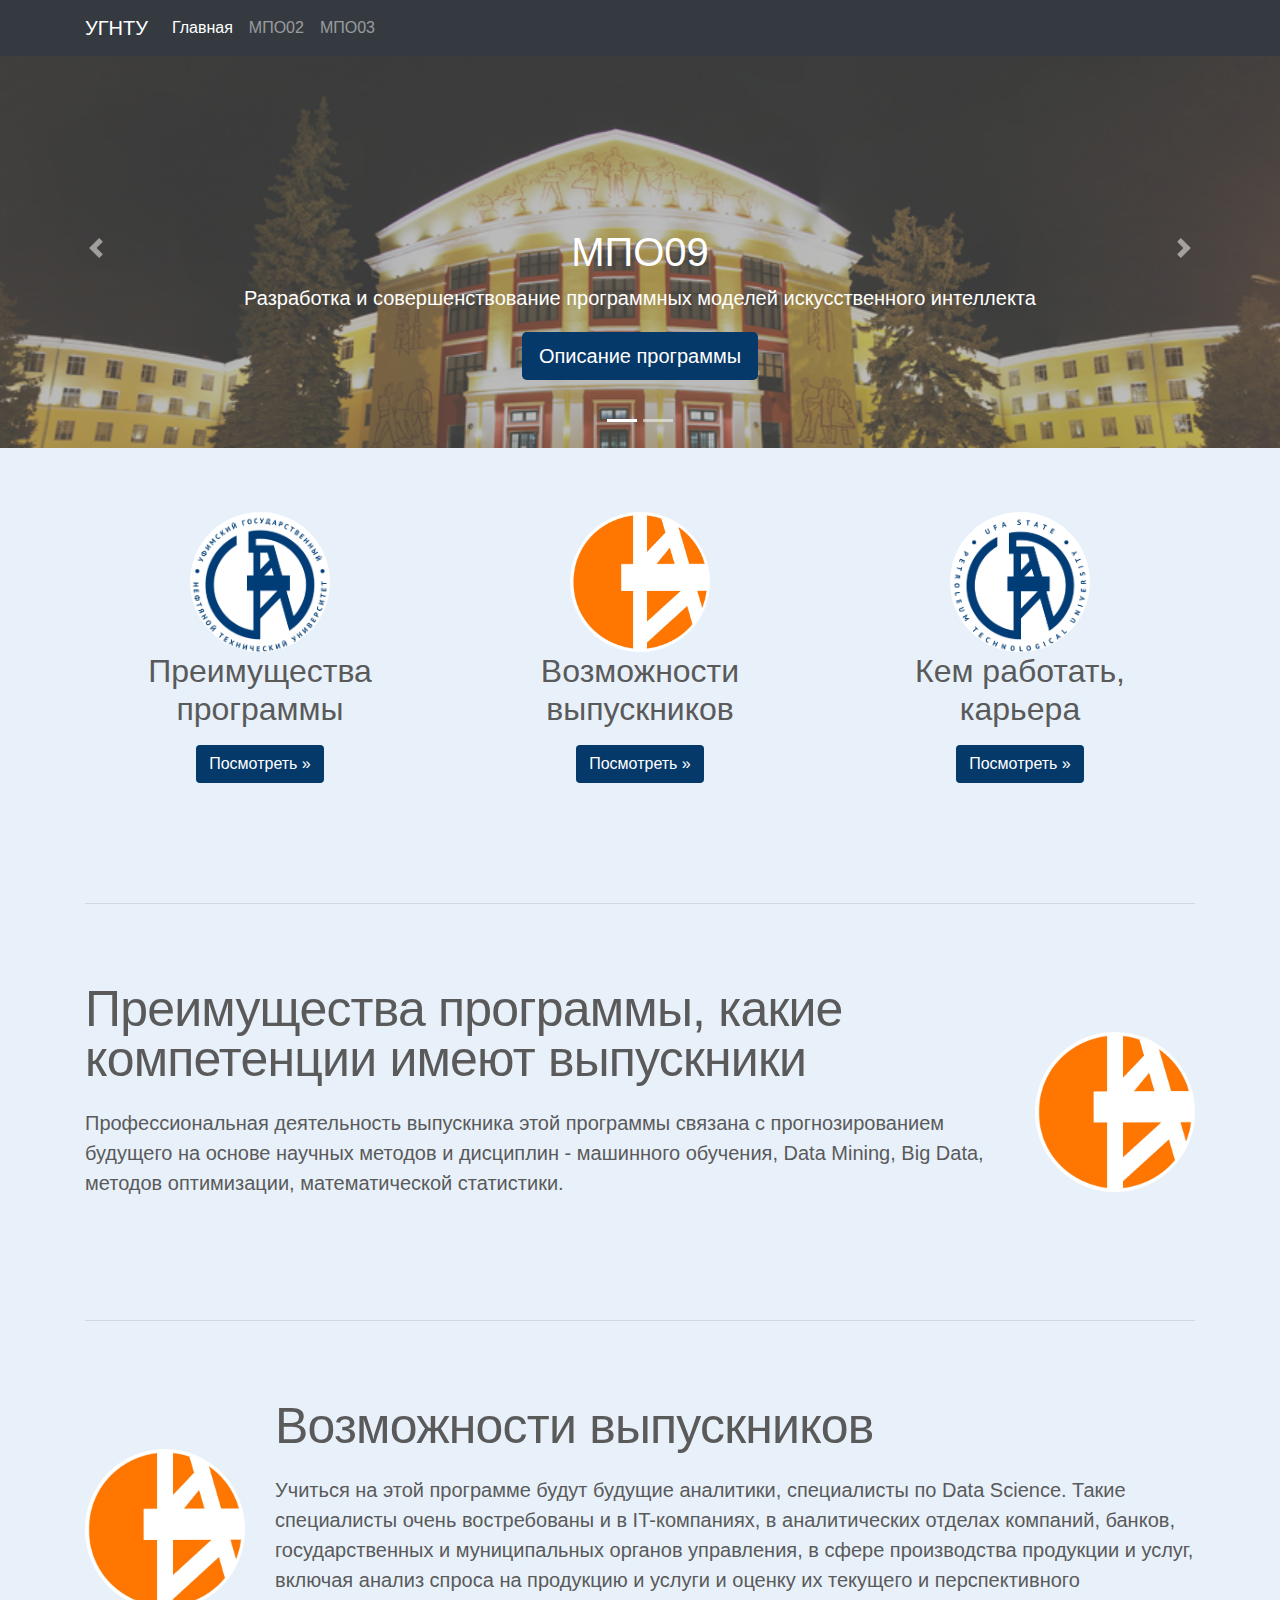
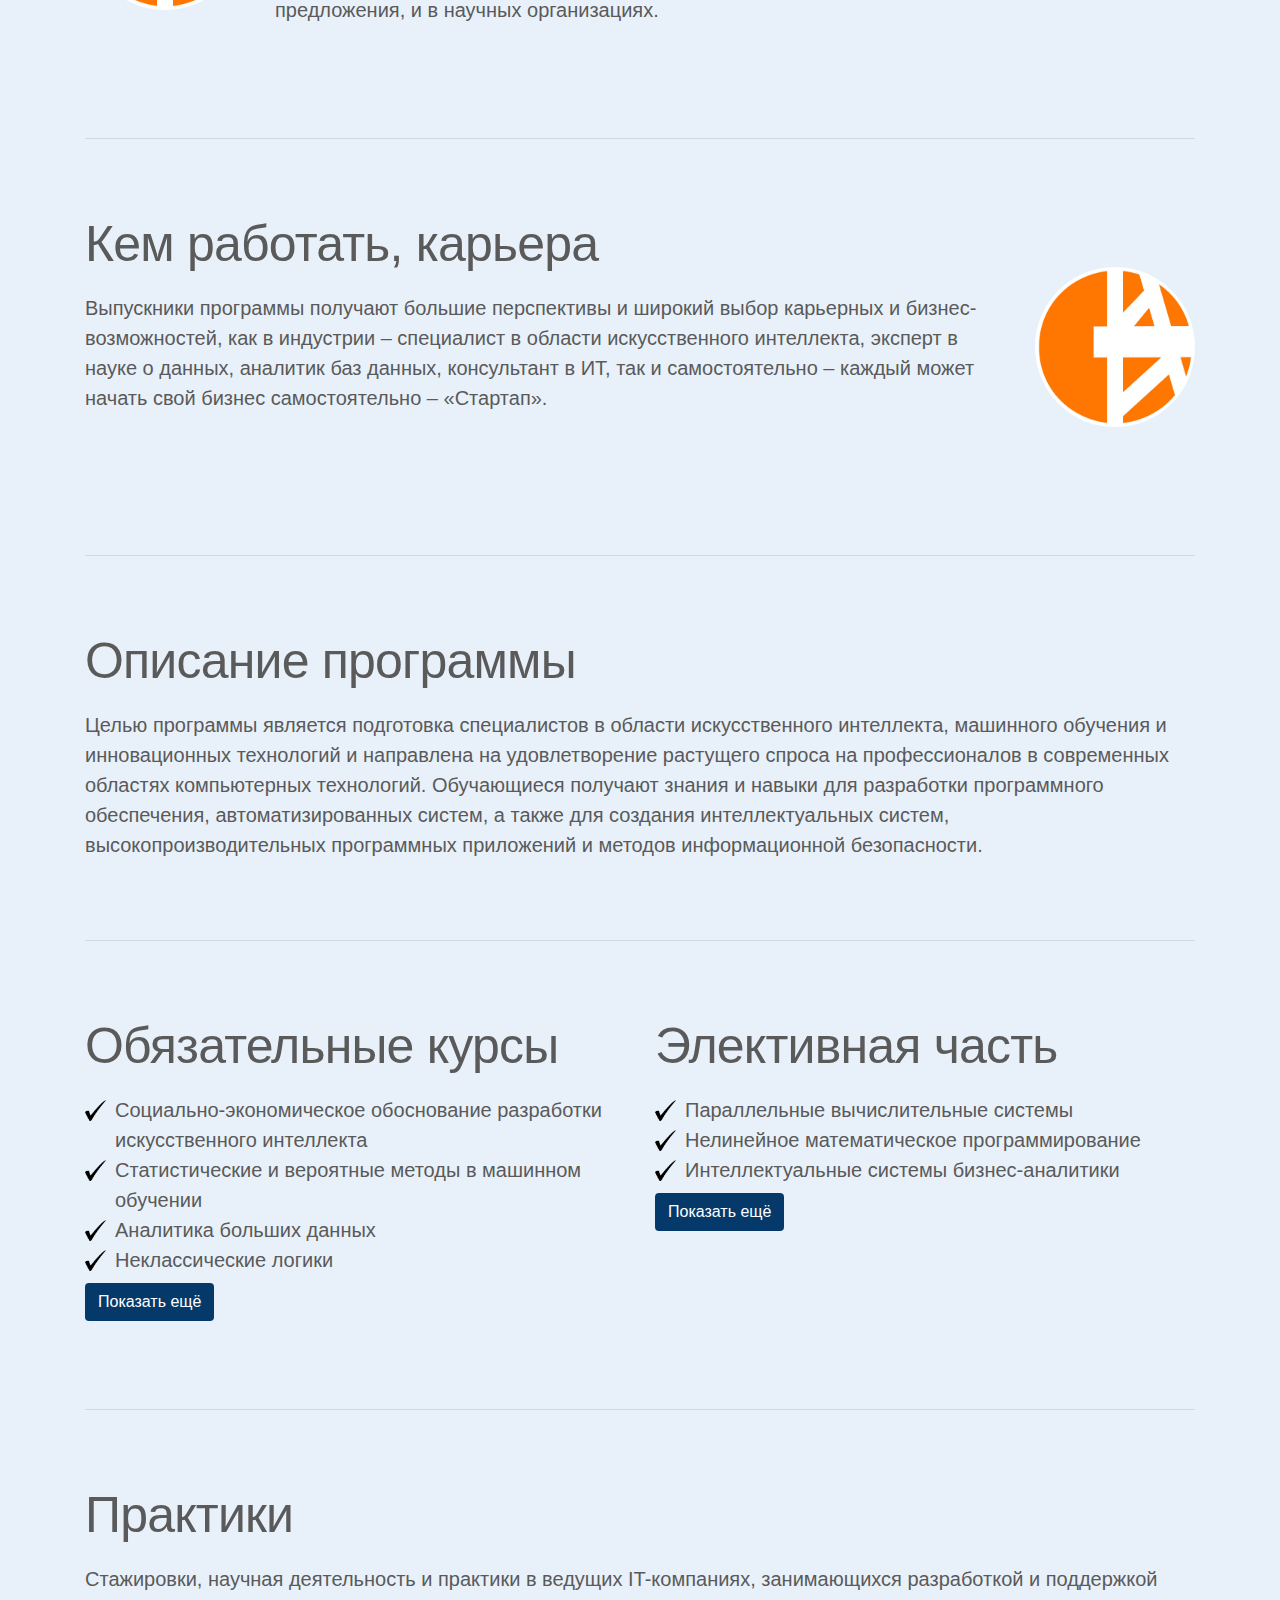
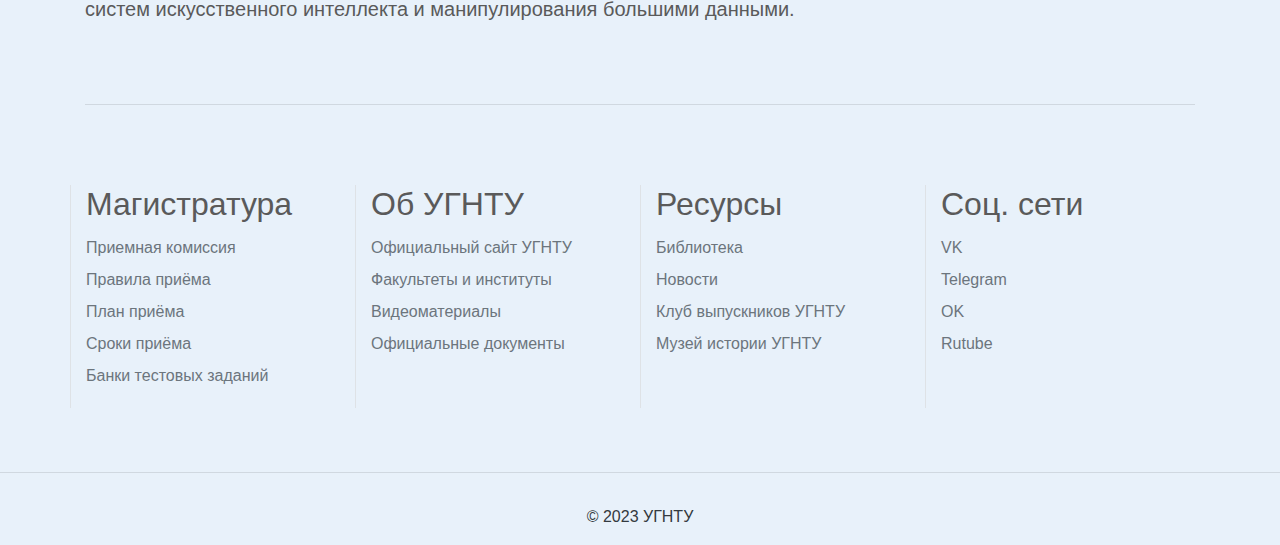
<file: MPO09.html>
<!doctype html>
<html lang="en">
  <head>
    <meta charset="utf-8">
    <meta name="viewport" content="width=device-width, initial-scale=1, shrink-to-fit=no">
    <meta name="description" content="">
    <meta name="author" content="">
    <link rel="icon" href="/docs/4.0/assets/img/favicons/favicon.ico">

    <title>МПО09</title>

    <!-- Bootstrap core CSS -->
    <link href="styles/bootstrap.min.css" rel="stylesheet">

    <!-- Custom styles for this template -->
    <link href="styles/style.css" rel="stylesheet">
  </head>
  <body>

    <header>
      <nav class="navbar navbar-expand-md navbar-dark fixed-top bg-dark">
        <div class="container">
        <a class="navbar-brand" href="https://rusoil.net/">УГНТУ</a>
        <button class="navbar-toggler" type="button" data-toggle="collapse" data-target="#navbarCollapse" aria-controls="navbarCollapse" aria-expanded="false" aria-label="Toggle navigation">
          <span class="navbar-toggler-icon"></span>
        </button>
        <div class="collapse navbar-collapse" id="navbarCollapse">
          <ul class="navbar-nav mr-auto">
            <li class="nav-item active">
              <a class="nav-link" href="https://old.rusoil.net/page/razrabotka-i-sovershenstvovanie-programmnyh-modeley-iskusstvennogo-intellekta-mpo09">Главная <span class="sr-only">(current)</span></a>
            </li>
            <li class="nav-item">
              <a class="nav-link" href="MPO02.html">МПО02</a>
            </li>
            <li class="nav-item">
              <a class="nav-link" href="MPO03.html">МПО03</a>
            </li>
          </ul>
        </div>
        </div>
      </nav>
    </header>

    <main role="main">
      <div id="myCarousel" class="carousel slide" data-ride="carousel">
        <ol class="carousel-indicators">
          <li data-target="#myCarousel" data-slide-to="0" class="active"></li>
          <li data-target="#myCarousel" data-slide-to="1"></li> 
        </ol>
        <div class="carousel-inner">
          <div class="carousel-item active">
            <img class="first-slide" src="assets/images/usptu.jpg" alt="First slide">
            <div class="container">
              <div class="carousel-caption">
                <h1>МПО09</h1>
                <p>Разработка и совершенствование программных моделей искусственного интеллекта</p>
                <button id="btn4" class="btn btn-lg btn-main" href="#" role="button">Описание программы</button>
              </div>
            </div>
          </div>
          <div class="carousel-item">
            <img class="second-slide" src="assets/images/slide2.jpg" alt="Second slide">
            <div class="container">
              <div class="carousel-caption">
                <h1>Учебный план МПО09</h1>
                <p>Обязательные курсы, элективная часть и практики</p>
                <button id="btn5" class="btn btn-lg btn-main" href="#" role="button">Посмотреть учебный план</button>
              </div>
            </div>
          </div>
        </div>
        <a class="carousel-control-prev" href="#myCarousel" role="button" data-slide="prev">
          <span class="carousel-control-prev-icon" aria-hidden="true"></span>
          <span class="sr-only">Previous</span>
        </a>
        <a class="carousel-control-next" href="#myCarousel" role="button" data-slide="next">
          <span class="carousel-control-next-icon" aria-hidden="true"></span>
          <span class="sr-only">Next</span>
        </a>
      </div>

      <div class="container marketing">
        <div class="row">
          <div class="col-lg-4">
            <img class="rounded-circle" src="assets/images/logoru.png" alt="logo" width="140" height="140">
            <h2>Преимущества программы
             </h2>
            <p><button id="btn1" class="btn btn-main mt-2" href="#" role="button">Посмотреть &raquo;</button></p>
          </div>
          <div class="col-lg-4">
            <img class="rounded-circle" src="assets/images/logo.jpg" alt="logo" width="140" height="140">
            <h2>Возможности выпускников</h2>
            <button id="btn2" class="btn btn-main mt-2" href="#" role="button">Посмотреть &raquo;</button>
          </div>
          <div class="col-lg-4">
            <img class="rounded-circle" src="assets/images/logoen.png" alt="logo" width="140" height="140">
            <h2>Кем работать, <br>карьера
            </h2>
            <button id="btn3" class="btn btn-main mt-2" href="#" role="button">Посмотреть &raquo;</button>
          </div>
        </div>

        <hr class="featurette-divider">

        <div id="first-block" class="row featurette">
          <div class="col-md-10">
            <h2 class="featurette-heading">Преимущества программы, какие
              компетенции
              имеют
              выпускники 
              <span class="text-muted"></span></h2>
            <p class="lead">Профессиональная деятельность выпускника этой программы связана с прогнозированием будущего
              на основе научных методов и дисциплин - машинного обучения, Data Mining, Big Data, методов
              оптимизации, математической статистики.</p>
          </div>
          <div class="col-md-2">
            <img class="img-fluid rounded-circle mx-auto my-5" src="assets/images/logo.jpg" alt="logo">
          </div>
        </div>

        <hr class="featurette-divider">

        <div id="second-block" class="row featurette">
          <div class="col-md-10 order-md-2">
            <h2 class="featurette-heading">Возможности
              выпускников <span class="text-muted"></span></h2>
            <p class="lead">Учиться на этой программе будут будущие аналитики, специалисты по Data Science. Такие
              специалисты очень востребованы и в IT-компаниях, в аналитических отделах компаний, банков,
              государственных и муниципальных органов управления, в сфере производства продукции и услуг,
              включая анализ спроса на продукцию и услуги и оценку их текущего и перспективного предложения, и
              в научных организациях.</p>
          </div>
          <div class="col-md-2 order-md-1">
            <img class="img-fluid rounded-circle mx-auto my-5" src="assets/images/logo.jpg" alt="logo">
          </div>
        </div>

        <hr class="featurette-divider">

        <div id="third-block" class="row featurette">
          <div class="col-md-10">
            <h2 class="featurette-heading">Кем работать, карьера
               <span class="text-muted"></span></h2>
            <p class="lead">Выпускники программы получают большие перспективы и широкий выбор
              карьерных и бизнес-возможностей, как в индустрии – специалист в области
              искусственного интеллекта, эксперт в науке о данных, аналитик баз данных,
              консультант в ИТ, так и самостоятельно – каждый может начать свой бизнес
              самостоятельно – «Стартап».</p>
          </div>
          <div class="col-md-2">
            <img class="img-fluid rounded-circle mx-auto my-5" src="assets/images/logo.jpg" alt="logo">
          </div>
        </div>

        <hr class="featurette-divider">

        <div id="forth-block" class="row featurette">
          <div class="col-md-12">
            <h2 class="featurette-heading">Описание программы
               <span class="text-muted"></span></h2>
            <p class="lead">Целью программы является подготовка специалистов в области искусственного
              интеллекта, машинного обучения и инновационных технологий и направлена на
              удовлетворение растущего спроса на профессионалов в современных областях
              компьютерных технологий. Обучающиеся получают знания и навыки для разработки
              программного обеспечения, автоматизированных систем, а также для создания
              интеллектуальных систем, высокопроизводительных программных приложений и
              методов информационной безопасности.</p>
          </div>
        </div>

        <hr class="featurette-divider">

        <div id="fifth-block" class="row featurette">
          <div class="col-md-6 mb-md-0 mb-3">
            <h2 class="featurette-heading">Обязательные курсы
               <span class="text-muted"></span></h2>
                <ul class="lead list">
                  <li class="list-item">Социально-экономическое обоснование разработки искусственного интеллекта</li> 
                  <li class="list-item">Статистические и вероятные методы в машинном обучении</li>
                  <li class="list-item">Аналитика больших данных</li>
                  <li class="list-item">Неклассические логики</li>
                </ul>
                <button class="btnList1 mb-2 mt-2 btn btn-main">Показать ещё</button>
                  <ul class="lead list1">
                    <li class="list-item">Управление высокотехнологичными программами и проектами</li>
                    <li class="list-item">Защита объектов интеллектуальной собственности</li>
                    <li class="list-item">Банки данных</li>
                    <li class="list-item">Системы автоматизированного проектирования PLD</li>
                    <li class="list-item">Искусственные нейронные сети</li>
                    <li class="list-item">Системы поддержки принятия решений</li>
                    <li class="list-item">Проектирование сложных пользовательских интерфейсов (UX-, UI-дизайн)</li>
                    <li class="list-item">Комплексное обеспечение безопасности информационных систем</li>
                    <li class="list-item">Разработка интеллектуальных систем и их модулей</li>
                    <li class="list-item">Научно-исследовательский семинар по системам искусственного интеллекта</li>
                  </ul>
                  <button class="btnList3 mb-2 mt-2 btn btn-main">Скрыть</button>
              </div>
              <div class="col-md-6">
              <h2 class="featurette-heading">Элективная часть
                <span class="text-muted"></span></h2>
                <ul class="lead list"> 
                  <li class="list-item">Параллельные вычислительные системы</li>
                  <li class="list-item">Нелинейное математическое программирование</li>
                  <li class="list-item">Интеллектуальные системы бизнес-аналитики</li>
                </ul>
                <button class="btnList2 mb-2 mt-2 btn btn-main">Показать ещё</button>
                <ul class="lead list2">
                  <li class="list-item">Интеллектуальные системы управления рисками</li>
                  <li class="list-item">Геоинформационные технологии в системах искусственного интеллекта</li>
                  <li class="list-item">Цифровая обработка изображений</li>
                </ul>
                <button class="btnList4 mb-2 mt-2 btn btn-main">Скрыть</button>
               
              </div>
          </div>
        <hr class="featurette-divider">
        
        <div id="sixth-block" class="row featurette">
          <div class="col-md-12">
            <h2 class="featurette-heading">Практики
               <span class="text-muted"></span></h2>
            <p class="lead">Стажировки, научная деятельность и практики в ведущих IT-компаниях,
              занимающихся разработкой и поддержкой систем искусственного интеллекта и
              манипулирования большими данными.</p>
          </div>
        </div>

        <hr class="featurette-divider">
        <!-- /END THE FEATURETTES -->
      </div><!-- /.container -->

      <footer class="footer-02">
        <div class="container footer-block">
          <div class="row">
          <div class="col-md-3 mb-md-0 mb-4 border-left">
          <h2 class="footer-heading">Магистратура</h2>
          <ul class="list-unstyled">
            <li><a href="http://www.pk.rusoil.net" class="py-1 d-block text-secondary">Приемная комиссия</a></li>
            <li><a href="http://www.pk.rusoil.net/page/pravila-priema-na-programmy-magistratury" class="py-1 d-block text-secondary">Правила приёма</a></li>
            <li><a href="http://www.pk.rusoil.net/page/plan-priema-na-programmy-magistratury" class="py-1 d-block text-secondary">План приёма</a></li>
            <li><a href="http://www.pk.rusoil.net/page/informaciya-o-srokah-provedeniya-priema-1" class="py-1 d-block text-secondary">Сроки приёма</a></li>
            <li><a href="http://www.pk.rusoil.net/page/banki-testovyh-zadaniy-magistratury" class="py-1 d-block text-secondary">Банки тестовых заданий</a></li>
          </ul>
        </div>
        <div class="col-md-3 mb-md-0 mb-4 border-left">
          <h2 class="footer-heading">Об УГНТУ</h2>
          <ul class="list-unstyled">
            <li><a href="http://rusoil.net/" class="py-1 d-block text-secondary">Официальный сайт УГНТУ</a></li>
            <li><a href="http://www.pk.rusoil.net/page/fakultety-i-instituty" class="py-1 d-block text-secondary">Факультеты и институты</a></li>
            <li><a href="http://www.pk.rusoil.net/page/socialnyy-blok" class="py-1 d-block text-secondary">Видеоматериалы</a></li>
            <li><a href="http://www.pk.rusoil.net/page/oficialnye-dokumenty" class="py-1 d-block text-secondary">Официальные документы</a></li>
          </ul>
        </div>
        <div class="col-md-3 mb-md-0 mb-4 border-left">
          <h2 class="footer-heading">Ресурсы</h2>
          <ul class="list-unstyled">
            <li><a href="http://bibl.rusoil.net/jirbis2/" class="py-1 d-block text-secondary">Библиотека</a></li>
            <li><a href="http://www.pk.rusoil.net/news" class="py-1 d-block text-secondary">Новости</a></li>
            <li><a href="http://vipusk.rusoil.net" class="py-1 d-block text-secondary">Клуб выпускников УГНТУ</a></li>
            <li><a href="http://museum.rusoil.net" class="py-1 d-block text-secondary">Музей истории УГНТУ</a></li>
          </ul>
        </div>
        <div class="col-md-3 mb-md-0 mb-4 border-left">
          <h2 class="footer-heading">Соц. сети</h2>
          <ul class="list-unstyled">
            <li><a href="https://vk.com/ruoil" class="py-1 d-block text-secondary">VK</a></li>
            <li><a href="https://t.me/usptu_official" class="py-1 d-block text-secondary">Telegram</a></li>
            <li><a href="https://ok.ru/group/62740322451619" class="py-1 d-block text-secondary">OK</a></li>
            <li><a href="https://rutube.ru/channel/24777802/" class="py-1 d-block text-secondary">Rutube</a></li>
          </ul>
        </div>
        </div>
        </div>
        </div>
      </div>
      <hr>
      <div class="footer-bottom text-center p-3" style="color: #05396a;">
        <a class="text-dark" href="http://www.pk.rusoil.net/page/perechen-programm-magistratury/">© 2023 УГНТУ</a>
      </div>
    </footer>
    </main>

    <!-- Bootstrap core JavaScript
    ================================================== -->
    <!-- Placed at the end of the document so the pages load faster -->
    <script src="https://code.jquery.com/jquery-3.2.1.slim.min.js" integrity="sha384-KJ3o2DKtIkvYIK3UENzmM7KCkRr/rE9/Qpg6aAZGJwFDMVNA/GpGFF93hXpG5KkN" crossorigin="anonymous"></script>
    <script src="https://cdnjs.cloudflare.com/ajax/libs/jquery/3.3.1/jquery.min.js"></script>
    <script src="js/popper.min.js"></script>
    <script src="js/script.js"></script>
    <script src="js/bootstrap.min.js"></script>
  </body>
</html>
</file>
<file: styles/style.css>
/* GLOBAL STYLES
-------------------------------------------------- */
/* Padding below the footer and lighter body text */

body {
    padding-top: 3rem;
    color: #5a5a5a;
    background: #e8f1fa;;
  }
  
  
  /* CUSTOMIZE THE CAROUSEL
  -------------------------------------------------- */
  
  /* Carousel base class */
  .carousel {
    margin-bottom: 4rem;
  }
  /* Since positioning the image, we need to help out the caption */
  .carousel-caption {
    bottom: 3rem;
    z-index: 10;
  }
  
  /* Declare heights because of positioning of img element */
  .carousel-item {
    height: 35rem;
    background-color: #777;
  }
  @media only screen and (min-width: 768px) {
      div.carousel-item {
          height: 25rem;
      }
    }
       
  
.carousel-item > img {
  position: absolute;
  top: 0;
  left: 0;
  min-width: 100%;
  height: 32rem;
}
.btn-main {
  background-color: #05396a;
  color: white;
}
.btn-main:hover {
  color:azure;
  background-color: dodgerblue;
}
.btnList3,.btnList4 {
  display:none;
}
.lead {
  margin-bottom: 0;
}
.list {
  padding-left: 0;
}
.list-item {
  list-style: none;
  background-image: url(../assets/images/marker.png);
  background-position: 0 5px;
  background-size: 21px 21px;
  background-repeat: no-repeat;
  padding-left: 30px;
 }
.list-item2{
  list-style: none;
  background-image: url(../assets/images/marker.png);
  background-position: 0 5px;
  background-size: 20px 20px;
  background-repeat: no-repeat;
  padding-left: 30px;
}
.list1, .list2 {
  padding-left: 0;
  display: none;
  margin-top: 0;
}
.show {
  display: block;
}
.first-slide, .second-slide{
  opacity: 50%;
} 

.footer-block {
  padding-bottom: 3rem;
}
  

  
  /* MARKETING CONTENT
  -------------------------------------------------- */
  
  /* Center align the text within the three columns below the carousel */
  .marketing .col-lg-4 {
    margin-bottom: 1.5rem;
    text-align: center;
  }
  .marketing h2 {
    font-weight: 400;
  }
  .marketing .col-lg-4 p {
    margin-right: .75rem;
    margin-left: .75rem;
  }
  
  
  /* Featurettes
  ------------------------- */
  
  .featurette-divider {
    margin: 5rem 0; /* Space out the Bootstrap <hr> more */
  }
  
  /* Thin out the marketing headings */
  .featurette-heading {
    font-weight: 300;
    line-height: 1;
    letter-spacing: -.05rem;
  }
  
  
  /* RESPONSIVE CSS
  -------------------------------------------------- */
  
  @media (min-width: 40em) {
    /* Bump up size of carousel content */
    .carousel-caption p {
      margin-bottom: 1.25rem;
      font-size: 1.25rem;
      line-height: 1.4;
    }
  
    .featurette-heading {
      font-size: 50px;
      margin-bottom: 1.5rem
    }
  }
</file>
